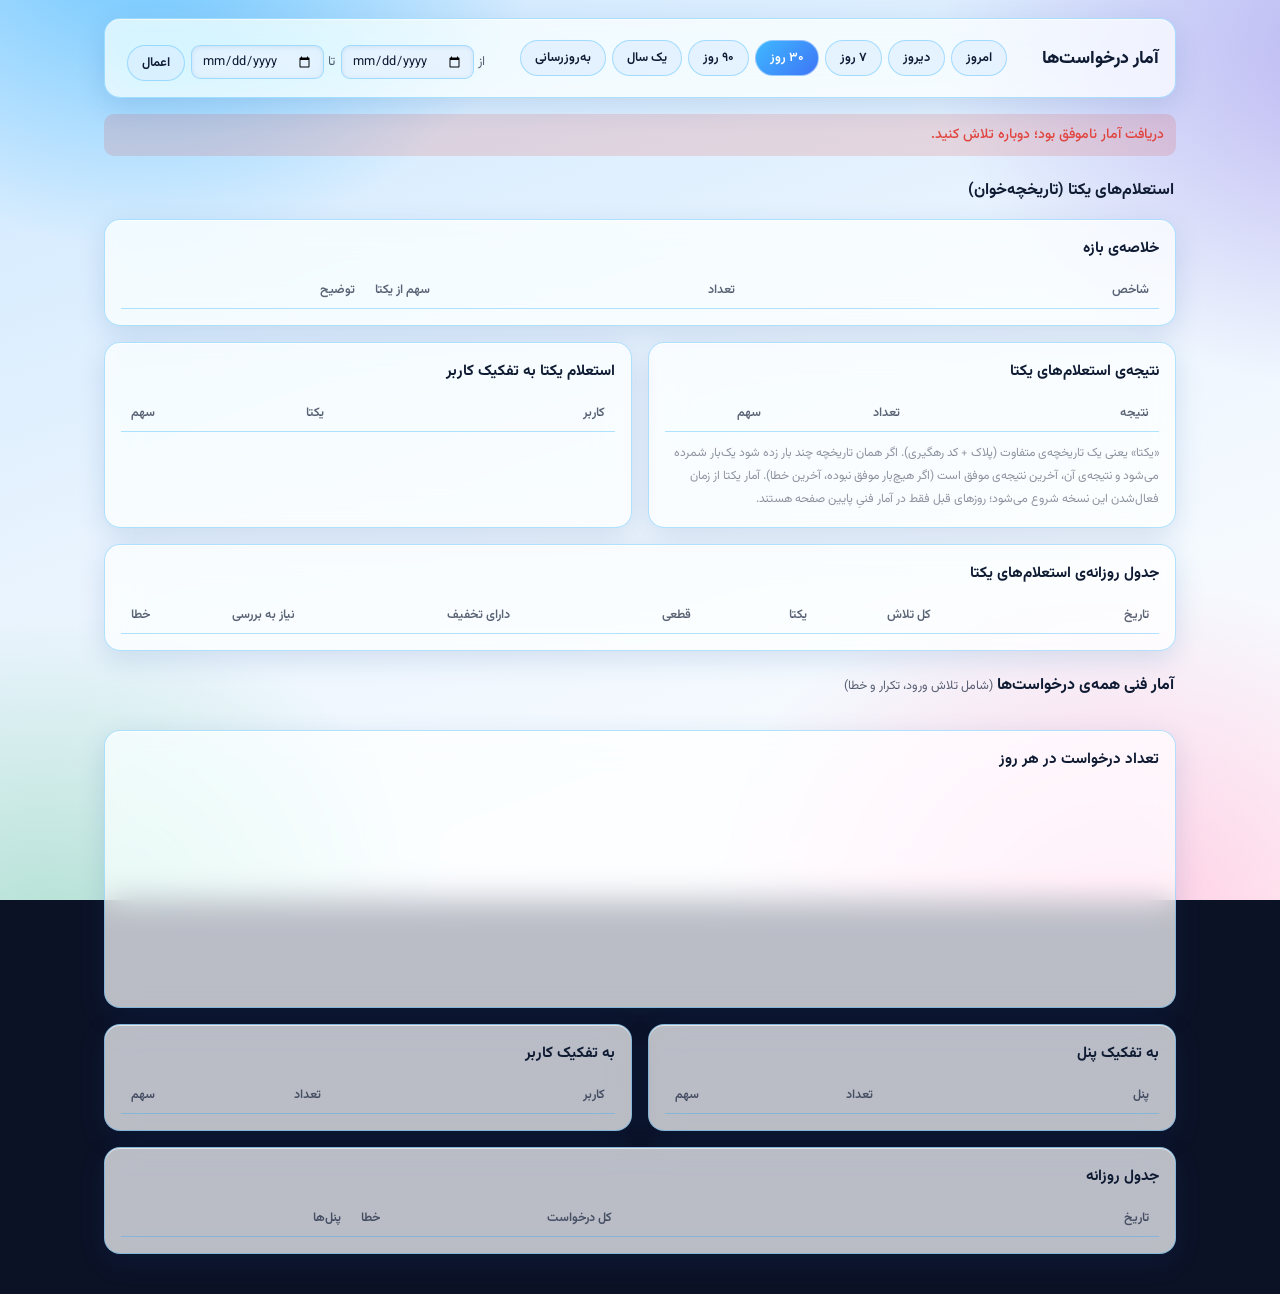
<file: panels/stats/index.html>
<!DOCTYPE html>
<html lang="fa" dir="rtl" data-theme="light">
<head>
<meta charset="UTF-8">
<meta name="viewport" content="width=device-width, initial-scale=1">
<title>آمار درخواست‌ها</title>
<link rel="preconnect" href="https://fonts.googleapis.com">
<link rel="preconnect" href="https://fonts.gstatic.com" crossorigin>
<link href="https://fonts.googleapis.com/css2?family=Vazirmatn:wght@300;400;500;600;700;800&display=swap" rel="stylesheet">
<link rel="stylesheet" href="../theme.css">
<script src="../../config.js"></script>
<style>
  * { box-sizing: border-box; }
  body { margin: 0; font-family: 'Vazirmatn', Tahoma, Arial, sans-serif; font-size: 14px; color: var(--g-ink); background: transparent; }
  .wrap { max-width: 1100px; margin: 0 auto; padding: 18px 14px 40px; display: flex; flex-direction: column; gap: 16px; }
  .card { background: var(--g-surface); border: 1px solid var(--g-line); border-radius: 16px; box-shadow: var(--g-shadow);
          -webkit-backdrop-filter: blur(16px) saturate(170%); backdrop-filter: blur(16px) saturate(170%); padding: 16px; }
  .head { display: flex; align-items: center; justify-content: space-between; gap: 10px; flex-wrap: wrap; }
  .head h1 { margin: 0; font-size: 1.1rem; font-weight: 800; }
  .range { display: flex; gap: 6px; flex-wrap: wrap; }
  .range button, .refresh { font: inherit; font-size: .8rem; font-weight: 600; padding: 7px 14px; border-radius: 999px; cursor: pointer;
          color: var(--g-ink); background: var(--g-tint); border: 1px solid var(--g-line); }
  .range input[type=date] { font: inherit; font-size: .8rem; padding: 5px 10px; border-radius: 10px; border: 1px solid rgba(120,140,170,.35); background: rgba(255,255,255,.6); color: inherit; }
  .range button[aria-pressed="true"] { color: #fff; background: var(--g-btn); border-color: rgba(255,255,255,.45); }
  .kpis { display: grid; grid-template-columns: repeat(auto-fit, minmax(150px, 1fr)); gap: 12px; }
  .kpi { padding: 12px 14px; border-radius: 14px; background: var(--g-tint); border: 1px solid var(--g-line); }
  .kpi small { display: block; color: var(--g-ink-soft); font-size: .76rem; margin-bottom: 4px; }
  .kpi b { font-size: 1.45rem; font-weight: 800; color: var(--g-accent-strong); }
  .kpi b.bad { color: var(--g-danger); }
  h2 { margin: 0 0 12px; font-size: .95rem; font-weight: 700; }
  /* نمودار ستونی */
  .chart { display: flex; align-items: flex-end; gap: 3px; height: 190px; padding-top: 10px; direction: ltr; }
  .bar { flex: 1 1 0; min-width: 3px; height: 100%; display: flex; flex-direction: column-reverse; position: relative; border-radius: 4px 4px 0 0; overflow: hidden; cursor: default; }
  .bar:hover { outline: 2px solid var(--g-accent); outline-offset: 1px; }
  .seg { width: 100%; }
  .axis { display: flex; justify-content: space-between; direction: ltr; color: var(--g-ink-faint); font-size: .72rem; margin-top: 6px; }
  .legend { display: flex; gap: 14px; flex-wrap: wrap; margin-top: 12px; font-size: .78rem; color: var(--g-ink-soft); }
  .legend i { display: inline-block; width: 10px; height: 10px; border-radius: 3px; margin-left: 6px; vertical-align: -1px; }
  .tip { position: fixed; z-index: 10; pointer-events: none; padding: 8px 11px; border-radius: 10px; font-size: .78rem; line-height: 1.7;
         background: var(--g-surface); border: 1px solid var(--g-line); box-shadow: var(--g-shadow-float);
         -webkit-backdrop-filter: blur(18px); backdrop-filter: blur(18px); display: none; }
  .cols { display: grid; grid-template-columns: repeat(auto-fit, minmax(300px, 1fr)); gap: 16px; }
  table { width: 100%; border-collapse: collapse; font-size: .85rem; }
  th, td { padding: 8px 10px; text-align: right; border-bottom: 1px solid var(--g-line); }
  th { font-weight: 600; color: var(--g-ink-soft); font-size: .78rem; }
  tbody tr:nth-child(even) { background: var(--g-row-alt); }
  tbody tr:hover { background: var(--g-row-hover); }
  td.n, th.n { text-align: left; font-variant-numeric: tabular-nums; }
  .scroll { max-height: 360px; overflow: auto; }
  .err { color: var(--g-danger); background: var(--g-danger-soft); border-radius: 10px; padding: 10px 12px; font-weight: 500; }
  .muted { color: var(--g-ink-faint); }
  .okc { color: var(--g-ok, #1FA971); } .warnc { color: #E08A17; }
  .kpi b.okc { color: var(--g-ok, #1FA971); } .kpi b.warnc { color: #E08A17; }
  .pbar { height: 8px; border-radius: 99px; background: var(--g-tint); border: 1px solid var(--g-line); overflow: hidden; min-width: 80px; }
  .pbar i { display: block; height: 100%; }
  .note { font-size: .76rem; color: var(--g-ink-faint); line-height: 1.9; margin-top: 10px; }
  h2.sec { font-size: 1rem; margin: 6px 2px 0; }
</style>
</head>
<body>
<div class="wrap">
  <div class="card head">
    <h1>آمار درخواست‌ها</h1>
    <div class="range" id="range">
      <button data-d="1" data-today="1">امروز</button>
      <button data-d="1" data-yday="1">دیروز</button>
      <button data-d="7">۷ روز</button>
      <button data-d="30" aria-pressed="true">۳۰ روز</button>
      <button data-d="90">۹۰ روز</button>
      <button data-d="365">یک سال</button>
      <button class="refresh" id="refresh" type="button">به‌روزرسانی</button>
    </div>
    <div class="range" id="custom" style="margin-top:10px">
      <label class="muted" style="font-size:.82rem">از <input type="date" id="dFrom"></label>
      <label class="muted" style="font-size:.82rem">تا <input type="date" id="dTo"></label>
      <button type="button" id="dApply">اعمال</button>
      <span class="muted" id="dTxt" style="font-size:.82rem"></span>
    </div>
  </div>
  <div id="msg"></div>
  <h2 class="sec">استعلام‌های یکتا (تاریخچه‌خوان)</h2>
  <div class="card"><h2>خلاصه‌ی بازه</h2>
    <table><thead><tr><th>شاخص</th><th class="n">تعداد</th><th class="n">سهم از یکتا</th><th>توضیح</th></tr></thead><tbody id="iKpis"></tbody></table>
  </div>
  <div class="cols">
    <div class="card"><h2>نتیجه‌ی استعلام‌های یکتا</h2>
      <table><thead><tr><th>نتیجه</th><th class="n">تعداد</th><th class="n">سهم</th><th></th></tr></thead><tbody id="iOut"></tbody></table>
      <div class="note">«یکتا» یعنی یک تاریخچه‌ی متفاوت (پلاک + کد رهگیری). اگر همان تاریخچه چند بار زده شود یک‌بار شمرده می‌شود و نتیجه‌ی آن، آخرین نتیجه‌ی موفق است (اگر هیچ‌بار موفق نبوده، آخرین خطا).
      آمار یکتا از زمان فعال‌شدن این نسخه شروع می‌شود؛ روزهای قبل فقط در آمار فنیِ پایین صفحه هستند.</div>
    </div>
    <div class="card"><h2>استعلام یکتا به تفکیک کاربر</h2>
      <table><thead><tr><th>کاربر</th><th class="n">یکتا</th><th class="n">سهم</th></tr></thead><tbody id="iUser"></tbody></table>
    </div>
  </div>
  <div class="card">
    <h2>جدول روزانه‌ی استعلام‌های یکتا</h2>
    <div class="scroll"><table><thead><tr><th>تاریخ</th><th class="n">کل تلاش</th><th class="n">یکتا</th><th class="n">قطعی</th><th class="n">دارای تخفیف</th><th class="n">نیاز به بررسی</th><th class="n">خطا</th></tr></thead><tbody id="iDay"></tbody></table></div>
  </div>
  <h2 class="sec">آمار فنی همه‌ی درخواست‌ها <span class="muted" style="font-weight:400;font-size:.78rem">(شامل تلاش ورود، تکرار و خطا)</span></h2>
  <div class="kpis" id="kpis"></div>
  <div class="card">
    <h2>تعداد درخواست در هر روز</h2>
    <div class="chart" id="chart"></div>
    <div class="axis"><span id="axFrom"></span><span id="axTo"></span></div>
    <div class="legend" id="legend"></div>
  </div>
  <div class="cols">
    <div class="card"><h2>به تفکیک پنل</h2><table><thead><tr><th>پنل</th><th class="n">تعداد</th><th class="n">سهم</th></tr></thead><tbody id="tPanel"></tbody></table></div>
    <div class="card"><h2>به تفکیک کاربر</h2><table><thead><tr><th>کاربر</th><th class="n">تعداد</th><th class="n">سهم</th></tr></thead><tbody id="tUser"></tbody></table></div>
  </div>
  <div class="card">
    <h2>جدول روزانه</h2>
    <div class="scroll"><table><thead><tr><th>تاریخ</th><th class="n">کل درخواست</th><th class="n">خطا</th><th>پنل‌ها</th></tr></thead><tbody id="tDay"></tbody></table></div>
  </div>
</div>
<div class="tip" id="tip"></div>

<script>
// آدرس تونل: اول از صفحه‌ی اصلی (که از Supabase تازه می‌شود)، بعد config.js
let _pb = ''; try { if (window.parent !== window && window.parent.APP_CONFIG) _pb = window.parent.APP_CONFIG.API_BASE || ''; } catch (e) {}
const API = (_pb || (window.APP_CONFIG && window.APP_CONFIG.API_BASE) || '').replace(/\/+$/, '');
const TOKEN_KEY = 'panel-auth-token';
const PANEL_FA = { estelam: 'استعلام', tarikhche: 'تاریخچه خوان', endorsement: 'الحاقیه', login: 'تلاش ورود' };
const PANEL_COLOR = { estelam: '#17A9FF', tarikhche: '#7C5CE0', endorsement: '#1FA971', login: '#E08A17' };
const $ = id => document.getElementById(id);
const nf = new Intl.NumberFormat('fa-IR');
const fa = n => nf.format(n);
const dfmt = new Intl.DateTimeFormat('fa-IR-u-ca-persian', { year: 'numeric', month: 'short', day: 'numeric', weekday: 'short', timeZone: 'UTC' });
const dshort = new Intl.DateTimeFormat('fa-IR-u-ca-persian', { month: 'numeric', day: 'numeric', timeZone: 'UTC' });
const jd = (iso, f = dfmt) => f.format(new Date(iso + 'T12:00:00Z'));
const esc = s => String(s).replace(/[&<>"]/g, c => ({ '&': '&amp;', '<': '&lt;', '>': '&gt;', '"': '&quot;' }[c]));
let days = 30;
let fromD = '', toD = '';   // بازه‌ی دلخواه (میلادی YYYY-MM-DD)؛ خالی = «days» روز اخیر
const ymd = d => d.toLocaleDateString('en-CA', { timeZone: 'Asia/Tehran' });
const dayShift = n => ymd(new Date(Date.now() - n * 864e5));

function expired() {
  try { localStorage.removeItem(TOKEN_KEY); } catch (e) {}
  if (window.top !== window.self) window.parent.postMessage({ type: 'auth-expired' }, location.origin);
}
async function load() {
  $('msg').innerHTML = '';
  let token = ''; try { token = localStorage.getItem(TOKEN_KEY) || ''; } catch (e) {}
  try {
    const r = await fetch(API + '/stats/api/summary?days=' + days + (fromD ? '&from=' + fromD + '&to=' + (toD || fromD) : ''), { headers: { Authorization: 'Bearer ' + token }, cache: 'no-store' });
    if (r.status === 401) return expired();
    if (r.status === 403) { $('msg').innerHTML = '<div class="err">فقط کاربر مدیر به این صفحه دسترسی دارد.</div>'; return; }
    if (!r.ok) throw new Error('HTTP ' + r.status);
    const j = await r.json();
    render(j.days);
    renderInq(j.inquiry);
  } catch (e) {
    $('msg').innerHTML = '<div class="err">دریافت آمار ناموفق بود؛ دوباره تلاش کنید.</div>';
  }
}

const OUT_COLOR = { final_discount: '#1FA971', final_none: '#5BC0A0', review_discount: '#E08A17', review_none: '#F0B968',
                    err_input: '#E5484D', err_source: '#C23B5A', err_internal: '#8B2E3F' };
const isFinal = o => o === 'final_discount' || o === 'final_none';
const isReview = o => o === 'review_discount' || o === 'review_none';
const hasPct = o => o === 'final_discount' || o === 'review_discount';
const isErr = o => String(o).startsWith('err_');
const cnt = (m, f) => Object.entries(m || {}).reduce((a, [k, v]) => a + (f(k) ? v : 0), 0);

function renderInq(q) {
  if (!q) { $('iKpis').innerHTML = '<tr><td colspan="4"><div class="err">این نسخه‌ی بک‌اند آمار یکتا را ندارد؛ gateway.py را به‌روز کنید و دوباره اجرا کنید.</div></td></tr>'; return; }
  const r = q.range, o = r.outcomes || {}, u = r.unique;
  const fin = cnt(o, isFinal), rev = cnt(o, isReview), err = cnt(o, isErr), pct = cnt(o, hasPct), ok = u - err;
  const share = v => u ? fa(Math.round(v / u * 100)) + '٪' : '—';
  const row = (k, v, cls, sh, note) => '<tr><td>' + k + '</td><td class="n ' + (cls || '') + '"><b>' + fa(v) + '</b></td><td class="n">' + (sh ? share(v) : '—') + '</td><td class="muted">' + (note || '') + '</td></tr>';
  $('iKpis').innerHTML = [
    row('استعلام یکتا (تاریخچه‌ی متفاوت)', u),
    row('کل تلاش‌ها (با تکرار)', r.attempts, '', false, r.failed ? fa(r.failed) + ' تلاش ناموفق' : ''),
    row('استعلام موفق (تخفیف بررسی شد)', ok, 'okc', true),
    row('دارای درصد تخفیف', pct, 'okc', true),
    row('قطعی', fin, 'okc', true),
    row('نیاز به بررسی کارشناس', rev, 'warnc', true),
    row('بدون نتیجه (خطا)', err, err ? 'bad' : '', true, 'حتی با تلاش مجدد'),
    row('تاریخچه‌ی تکراری', r.repeated, '', false, 'بیش از یک‌بار زده شده'),
  ].join('');

  const labels = q.labels || {};
  const keys = Object.keys(labels).filter(k => o[k]).concat(Object.keys(o).filter(k => !labels[k]));
  const order = Object.keys(labels);
  keys.sort((a, b) => order.indexOf(a) - order.indexOf(b));
  $('iOut').innerHTML = keys.length ? keys.map(k => '<tr><td>' + esc(labels[k] || k) + '</td><td class="n">' + fa(o[k]) + '</td><td class="n">' +
    (u ? fa(Math.round(o[k] / u * 100)) + '٪' : '—') + '</td><td><div class="pbar"><i style="width:' + (u ? o[k] / u * 100 : 0) + '%;background:' + (OUT_COLOR[k] || '#8892a6') + '"></i></div></td></tr>').join('')
    : '<tr><td colspan="4" class="muted">هنوز استعلامی ثبت نشده</td></tr>';

  const users = Object.entries(r.by_user || {}).sort((a, b) => b[1] - a[1]);
  $('iUser').innerHTML = users.length ? users.map(([k, v]) => '<tr><td>' + esc(k) + '</td><td class="n">' + fa(v) + '</td><td class="n">' + (u ? fa(Math.round(v / u * 100)) + '٪' : '—') + '</td></tr>').join('')
    : '<tr><td colspan="3" class="muted">داده‌ای نیست</td></tr>';

  $('iDay').innerHTML = q.days.slice().reverse().map(d => {
    const m = d.outcomes || {};
    const c = (n, cls) => '<td class="n ' + (cls || '') + '">' + (n ? fa(n) : '—') + '</td>';
    return '<tr><td>' + jd(d.date) + '</td>' + c(d.attempts) + c(d.unique) + c(cnt(m, isFinal), 'okc') + c(cnt(m, hasPct), 'okc') + c(cnt(m, isReview), 'warnc') + c(cnt(m, isErr), 'bad') + '</tr>';
  }).join('');
}

function sumMap(list, key) {
  const m = {};
  list.forEach(d => Object.entries(d[key] || {}).forEach(([k, v]) => { m[k] = (m[k] || 0) + v; }));
  return Object.entries(m).sort((a, b) => b[1] - a[1]);
}

function render(list) {
  const total = list.reduce((a, d) => a + d.total, 0);
  const errors = list.reduce((a, d) => a + d.errors, 0);
  const today = list[list.length - 1] || { total: 0 };
  const last7 = list.slice(-7).reduce((a, d) => a + d.total, 0);
  const peak = list.reduce((a, d) => (d.total > a.total ? d : a), { total: 0, date: '' });
  $('kpis').innerHTML = [
    [fromD ? 'آخرین روز بازه' : 'امروز', fa(today.total)],
    [fromD ? '۷ روز آخر بازه' : '۷ روز اخیر', fa(last7)],
    ['مجموع بازه', fa(total)],
    ['میانگین روزانه', fa(Math.round(total / list.length))],
    ['پرترددترین روز', peak.total ? fa(peak.total) + ' <small class="muted">(' + jd(peak.date, dshort) + ')</small>' : '—'],
    ['درخواست‌های خطادار', '<span class="' + (errors ? 'bad' : '') + '">' + fa(errors) + '</span>'],
  ].map(([k, v]) => '<div class="kpi"><small>' + k + '</small><b>' + v + '</b></div>').join('');

  // نمودار: ستون‌ها به‌صورت انباشته بر اساس پنل
  const panels = sumMap(list, 'by_panel').map(x => x[0]);
  const max = Math.max(1, ...list.map(d => d.total));
  $('chart').innerHTML = list.map((d, i) => {
    const segs = panels.map(p => {
      const v = (d.by_panel || {})[p] || 0;
      return v ? '<div class="seg" style="height:' + (v / max * 100) + '%;background:' + (PANEL_COLOR[p] || '#8892a6') + '"></div>' : '';
    }).join('');
    return '<div class="bar" data-i="' + i + '">' + segs + '</div>';
  }).join('');
  $('axFrom').textContent = list.length ? jd(list[0].date, dshort) : '';
  $('axTo').textContent = list.length ? jd(list[list.length - 1].date, dshort) : '';
  $('legend').innerHTML = panels.map(p => '<span><i style="background:' + (PANEL_COLOR[p] || '#8892a6') + '"></i>' + esc(PANEL_FA[p] || p) + '</span>').join('');

  const tip = $('tip');
  $('chart').querySelectorAll('.bar').forEach(el => {
    const d = list[+el.dataset.i];
    el.addEventListener('mousemove', e => {
      tip.innerHTML = '<b>' + jd(d.date) + '</b><br>کل: ' + fa(d.total) + (d.errors ? ' · خطا: ' + fa(d.errors) : '') +
        Object.entries(d.by_panel || {}).map(([p, v]) => '<br>' + esc(PANEL_FA[p] || p) + ': ' + fa(v)).join('');
      tip.style.display = 'block';
      tip.style.left = Math.min(e.clientX + 14, innerWidth - 190) + 'px';
      tip.style.top = (e.clientY + 14) + 'px';
    });
    el.addEventListener('mouseleave', () => { tip.style.display = 'none'; });
  });

  const share = v => total ? fa(Math.round(v / total * 100)) + '٪' : '—';
  const rows = (arr, nameFn) => arr.length
    ? arr.map(([k, v]) => '<tr><td>' + esc(nameFn(k)) + '</td><td class="n">' + fa(v) + '</td><td class="n">' + share(v) + '</td></tr>').join('')
    : '<tr><td colspan="3" class="muted">داده‌ای نیست</td></tr>';
  $('tPanel').innerHTML = rows(sumMap(list, 'by_panel'), k => PANEL_FA[k] || k);
  $('tUser').innerHTML = rows(sumMap(list, 'by_user'), k => (k === '-' ? 'بدون ورود (تلاش ورود)' : k));
  $('tDay').innerHTML = list.slice().reverse().map(d =>
    '<tr><td>' + jd(d.date) + '</td><td class="n">' + fa(d.total) + '</td><td class="n">' + (d.errors ? fa(d.errors) : '—') + '</td><td class="muted">' +
    (Object.entries(d.by_panel || {}).map(([p, v]) => esc(PANEL_FA[p] || p) + ' ' + fa(v)).join(' · ') || '—') + '</td></tr>').join('');
}

function setPressed(b) { document.querySelectorAll('#range button[data-d]').forEach(x => x.setAttribute('aria-pressed', String(x === b))); }
function showRange() {
  $('dFrom').value = fromD || ''; $('dTo').value = toD || '';
  $('dTxt').textContent = fromD ? jd(fromD) + (toD && toD !== fromD ? ' تا ' + jd(toD) : '') : '';
}
$('range').addEventListener('click', e => {
  const b = e.target.closest('button[data-d]'); if (!b) return;
  days = +b.dataset.d;
  if (b.dataset.today) { fromD = toD = dayShift(0); }
  else if (b.dataset.yday) { fromD = toD = dayShift(1); }
  else { fromD = toD = ''; }
  setPressed(b); showRange(); load();
});
$('dApply').addEventListener('click', () => {
  let a = $('dFrom').value, b = $('dTo').value;
  if (!a && !b) return;
  a = a || b; b = b || a;
  if (a > b) [a, b] = [b, a];
  fromD = a; toD = b; setPressed(null); showRange(); load();
});
$('refresh').addEventListener('click', load);
load();
</script>
</body>
</html>
</file>
<file: panels/theme.css>
/* تم مشترک «داشبورد عملیات» برای پنل‌های استعلام و الحاقیه — همان زبان طراحی تاریخچه‌خان (شیشه‌ای، آبی، روشن/تاریک)
   تم را شل بالای صفحه با data-theme روی <html> تعیین می‌کند. */
:root {
  --g-surface: rgba(255,255,255,.72);
  --g-tint: rgba(217,236,255,.55);
  --g-ink: #0F1B33;
  --g-ink-soft: rgba(15,27,51,.68);
  --g-ink-faint: rgba(15,27,51,.46);
  --g-line: rgba(23,169,255,.32);
  --g-accent: #17A9FF;
  --g-accent-strong: #0D6FCB;
  --g-accent-soft: rgba(23,169,255,.20);
  --g-row-alt: rgba(255,255,255,.35);
  --g-row-hover: rgba(23,169,255,.12);
  --g-danger: #E0453F;  --g-danger-soft: rgba(224,69,63,.16);
  --g-success: #1FA971; --g-success-soft: rgba(31,169,113,.16);
  --g-amber: #B96A0C;   --g-amber-soft: rgba(224,138,23,.16);
  --g-shadow: 0 8px 28px rgba(15,72,150,.14), inset 0 1px 0 rgba(255,255,255,.6);
  --g-shadow-float: 0 24px 55px -14px rgba(15,72,150,.22), inset 0 1px 0 rgba(255,255,255,.7);
  --g-btn: linear-gradient(135deg, rgba(23,169,255,.82) 0%, rgba(22,86,245,.82) 100%);

  /* پنل استعلام */
  --primary: rgb(28,128,250); --primary-dark: var(--g-accent-strong); --primary-light: var(--g-row-hover);
  --bg: transparent; --card: var(--g-surface); --border: var(--g-line);
  --text: var(--g-ink); --text-muted: var(--g-ink-soft);
  --damage: var(--g-danger); --damage-bg: var(--g-danger-soft);
  --endorse: var(--g-amber); --endorse-bg: var(--g-amber-soft);
  /* پنل الحاقیه */
  --navy: var(--g-accent-strong); --navy-dark: #0a4f99; --navy-soft: #1656F5; --navy-pale: var(--g-accent-soft);
  --muted: var(--g-ink-soft);
  --danger: var(--g-danger); --danger-bg: var(--g-danger-soft);
  --success: var(--g-success); --success-bg: var(--g-success-soft);
  --warn: var(--g-amber); --warn-bg: var(--g-amber-soft);
}
html[data-theme="dark"] {
  --g-surface: rgba(255,255,255,.07);
  --g-tint: rgba(255,255,255,.04);
  --g-ink: #EAF0FB;
  --g-ink-soft: rgba(234,240,251,.68);
  --g-ink-faint: rgba(234,240,251,.44);
  --g-line: rgba(255,255,255,.14);
  --g-accent-strong: #3AA0FF;
  --g-accent-soft: rgba(23,169,255,.22);
  --g-row-alt: rgba(255,255,255,.03);
  --g-row-hover: rgba(23,169,255,.14);
  --g-danger: #FF6B64;  --g-danger-soft: rgba(255,107,100,.18);
  --g-success: #34C98C; --g-success-soft: rgba(52,201,140,.18);
  --g-amber: #F2A93B;   --g-amber-soft: rgba(242,169,59,.18);
  --g-shadow: 0 8px 32px rgba(0,0,0,.5), inset 0 1px 0 rgba(255,255,255,.08);
  --g-shadow-float: 0 24px 60px -16px rgba(0,0,0,.6), inset 0 1px 0 rgba(255,255,255,.1);
  --navy-dark: #2b86e0;
}

/* ---------- پس‌زمینه‌ی گرادیانی ثابت ---------- */
html { background: #0c1226; }
body { background: transparent !important; color: var(--g-ink); }
html::before {
  content: ""; position: fixed; inset: 0; z-index: -1; pointer-events: none;
  background:
    radial-gradient(620px 520px at 12% -8%, rgba(23,169,255,.55), transparent 62%),
    radial-gradient(680px 540px at 106% 6%, rgba(124,92,224,.4), transparent 62%),
    radial-gradient(700px 560px at 88% 102%, rgba(255,105,170,.32), transparent 62%),
    radial-gradient(640px 520px at 4% 104%, rgba(31,169,113,.3), transparent 62%),
    linear-gradient(160deg, #CDE8FF 0%, #EAF4FE 45%, #FFFFFF 100%);
}
html[data-theme="dark"]::before {
  background:
    radial-gradient(620px 520px at 12% -8%, rgba(23,169,255,.32), transparent 60%),
    radial-gradient(680px 540px at 106% 6%, rgba(76,141,255,.28), transparent 60%),
    radial-gradient(700px 560px at 88% 102%, rgba(156,135,240,.26), transparent 60%),
    radial-gradient(640px 520px at 4% 104%, rgba(52,201,140,.2), transparent 60%),
    linear-gradient(135deg, #05070f 0%, #060a16 55%, #04070d 100%);
}
body::before { display: none !important; }   /* هاله‌ی کم‌رنگ قدیمی پنل الحاقیه */

/* ---------- کادرهای شیشه‌ای ---------- */
.search-box, .table-wrap, .panel-card, .auth-card, .page-header {
  background: var(--g-surface) !important; color: var(--g-ink);
  -webkit-backdrop-filter: blur(18px) saturate(180%); backdrop-filter: blur(18px) saturate(180%);
  border: 1px solid var(--g-line) !important; box-shadow: var(--g-shadow) !important;
}
.search-box, .panel-card, .auth-card { border-radius: 20px !important; }
.table-wrap { border-radius: 14px !important; }
.auth-wrap { background: transparent !important; }
.auth-card { box-shadow: var(--g-shadow-float) !important; }

/* ---------- فیلدها ---------- */
select, input, input[type=text], .auth-field input {
  background-color: var(--g-tint) !important; color: var(--g-ink) !important;
  border: 1.5px solid var(--g-line) !important; border-radius: 9px !important;
  -webkit-backdrop-filter: blur(12px) saturate(160%); backdrop-filter: blur(12px) saturate(160%);
  box-shadow: inset 0 1px 4px rgba(15,72,150,.10);
}
select:focus, input:focus, input[type=text]:focus, .auth-field input:focus {
  outline: none !important; border-color: var(--g-accent) !important; background-color: var(--g-surface) !important;
  box-shadow: 0 0 0 4px var(--g-accent-soft) !important;
}
input::placeholder { color: var(--g-ink-faint); }
select option { color: var(--g-ink); background: #fff; }
html[data-theme="dark"] select option { background: #141b2e; }
label, .field label, .auth-field label { color: var(--g-ink-soft) !important; }
input:-webkit-autofill { -webkit-text-fill-color: var(--g-ink) !important; -webkit-box-shadow: 0 0 0 1000px rgba(217,236,255,.9) inset !important; }
html[data-theme="dark"] input:-webkit-autofill { -webkit-box-shadow: 0 0 0 1000px #141b2e inset !important; }

/* ---------- دکمه‌ها ---------- */
.search-box button:not(.copy-btn), .auth-submit, button.primary {
  background: var(--g-btn) !important; color: #fff !important;
  border: 1px solid rgba(255,255,255,.45) !important; border-radius: 9px !important;
  box-shadow: 0 10px 24px -10px rgba(22,86,245,.55), inset 0 1px 0 rgba(255,255,255,.5) !important;
  transition: transform .15s, filter .15s;
}
.search-box button:not(.copy-btn):hover:not(:disabled), .auth-submit:hover:not(:disabled), button.primary:hover:not(:disabled) { filter: brightness(1.06); transform: translateY(-1px); }
button:disabled, .auth-submit:disabled, button.primary:disabled { background: var(--g-ink-faint) !important; box-shadow: none !important; }
.load-more-btn { background: var(--g-surface) !important; color: var(--g-accent-strong) !important; border: 1.5px solid var(--g-accent) !important; border-radius: 9px !important; }
.load-more-btn:hover:not(:disabled) { background: var(--g-accent-soft) !important; color: var(--g-accent-strong) !important; }
.btn-sm { background: var(--g-tint) !important; color: var(--g-ink) !important; border-color: var(--g-line) !important; }
.btn-sm.view { color: var(--g-accent-strong) !important; }
.btn-sm:hover { background: var(--g-accent-soft) !important; }
.copy-btn:hover { background: var(--g-accent-soft) !important; color: var(--g-accent-strong) !important; }

/* ---------- عنوان‌ها و متن‌ها ---------- */
h1 { color: var(--g-ink) !important; }
.panel-title, .auth-card h1, .page-header h1 { color: var(--g-ink) !important; }
.panel-sub, .auth-card p, .page-header p, .muted, .empty-note, .user-email, .file-name { color: var(--g-ink-soft) !important; }
.site-footer, .app-footer { color: var(--g-ink-faint) !important; }
.strong { color: var(--g-accent-strong) !important; }
.field-line .field-label { color: var(--g-ink-soft) !important; }
.field-line .field-value { color: var(--g-ink) !important; }
.status { color: var(--g-ink-soft); }
.status.loading { color: var(--g-accent-strong) !important; }
.status.error { color: var(--g-danger) !important; }
.status.info, .auth-status.info { background: var(--g-accent-soft) !important; color: var(--g-accent-strong) !important; }

/* ---------- جدول استعلام ---------- */
table.policy-table thead th { background: rgb(28,128,250) !important; color: #fff !important; }
table.policy-table td { border-bottom-color: var(--g-line) !important; color: var(--g-ink); }
tr.policy-row td { background: transparent !important; }
tr.policy-row:nth-child(even) td { background: var(--g-row-alt) !important; }
tr.policy-row:hover td { background: var(--g-row-hover) !important; }
tr.damage-row td { background: var(--g-danger-soft) !important; color: var(--g-danger) !important; }
tr.endorsement-row td { background: var(--g-amber-soft) !important; color: var(--g-amber) !important; }
html[data-theme="dark"] .company-logo { background: rgba(255,255,255,.92); border-radius: 8px; padding: 2px; }

/* ---------- پنل الحاقیه ---------- */
.page-header { min-height: 0 !important; padding: 16px 22px !important; border-radius: 20px !important; }
.page-header::before { background: var(--g-accent-soft) !important; }
.page-header-badge { background: var(--g-accent-soft) !important; border: 1px solid var(--g-line) !important; }
.user-role-pill { background: var(--g-accent-soft) !important; color: var(--g-accent-strong) !important; border: 1px solid var(--g-line); }
.logout-btn { color: var(--g-danger) !important; background: var(--g-surface) !important; border-color: var(--g-line) !important; }
.panel-card::before { background: linear-gradient(#17A9FF, #1656F5) !important; }
.card-num, .file-icon, .auth-badge { background: var(--g-accent-soft) !important; color: var(--g-accent-strong) !important; }
.file-item { background: var(--g-tint) !important; border-color: var(--g-line) !important; }
.file-preview { border-top-color: var(--g-line) !important; background: #fff !important; }
.notice { background: var(--g-amber-soft) !important; color: var(--g-amber) !important; }
.status.success { background: var(--g-success-soft) !important; color: var(--g-success) !important; }
.status.empty { background: var(--g-amber-soft) !important; color: var(--g-amber) !important; }
</file>
